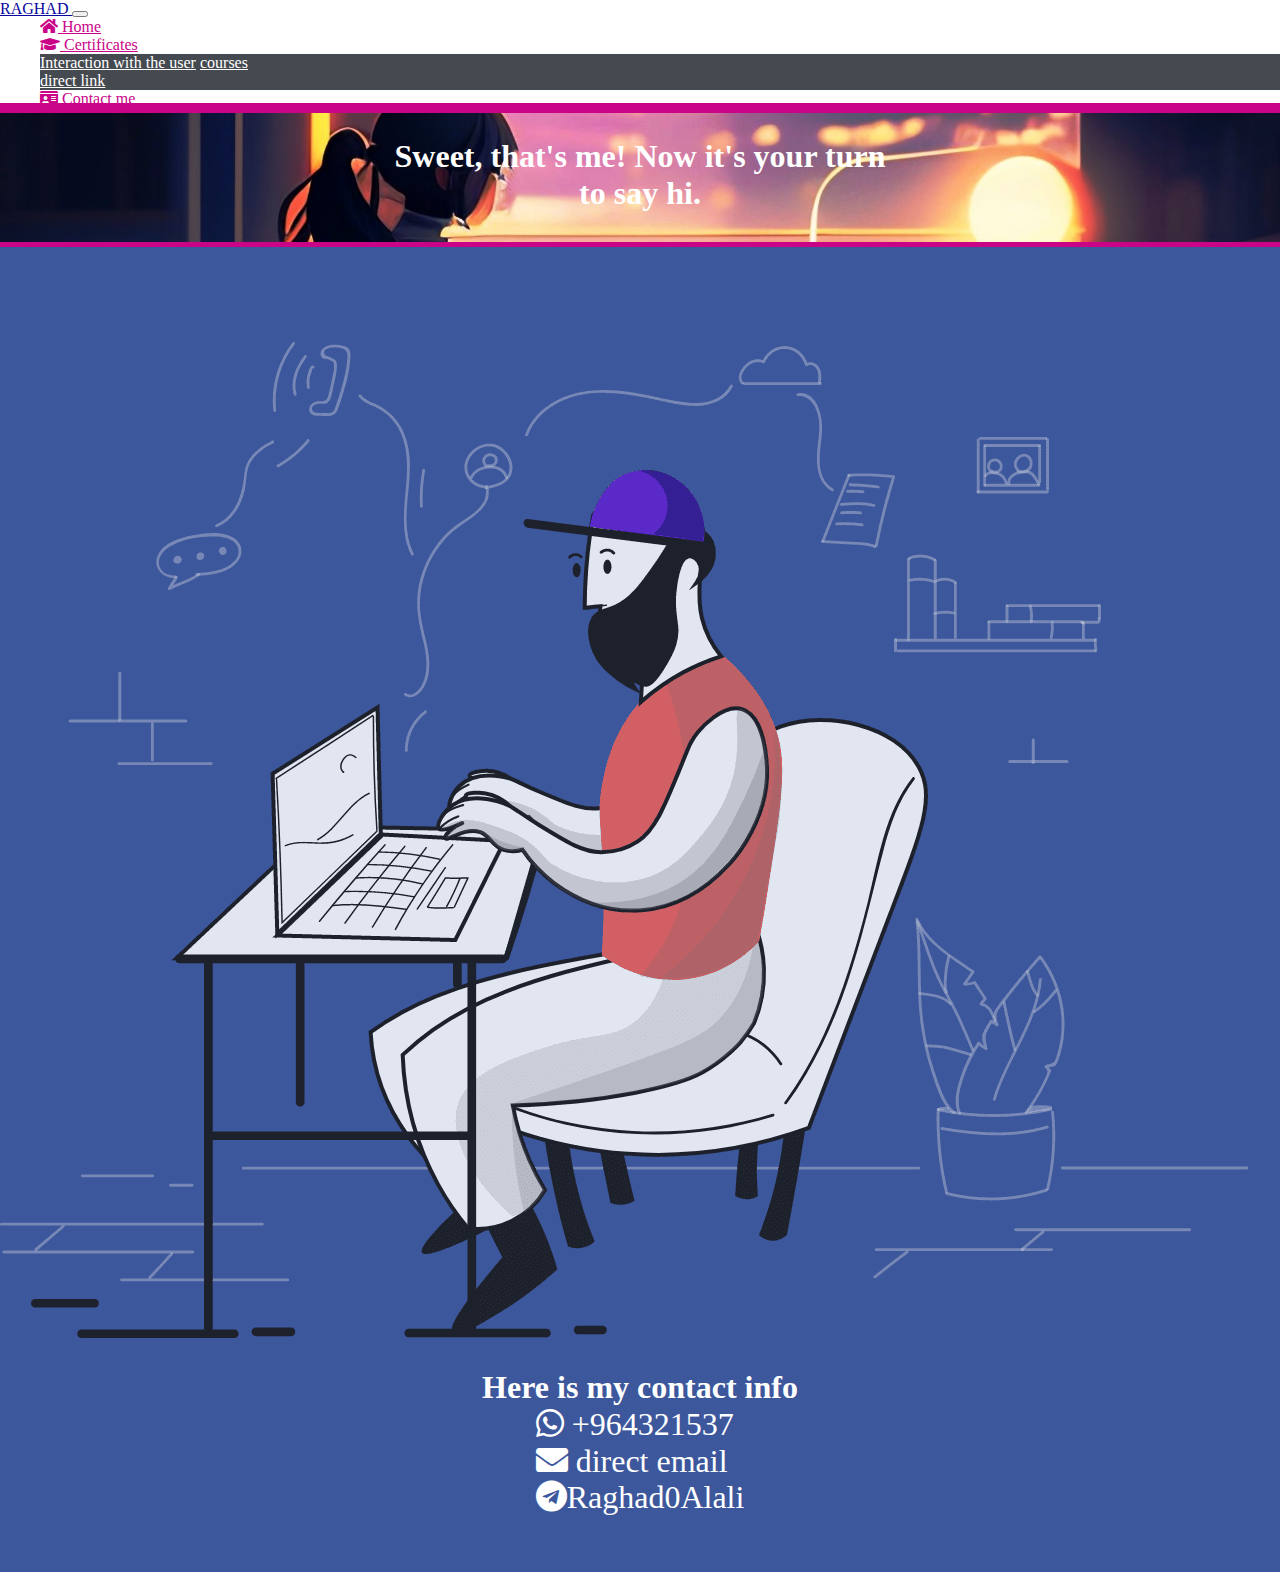
<file: contact.html>
<meta charset="UTF-8">
    <meta http-equiv="X-UA-Compatible" content="IE=edge">
    <meta name="viewport" content="width=device-width, initial-scale=1.0">
    <meta name="description" content="front-end developer based in syria">
    <title>RAGHAD.ALALI</title>
    <link rel="icon" type="image/png" href="images/myicon.png">
    <link rel="stylesheet" href="https://cdn.jsdelivr.net/npm/bootstrap@4.6.1/dist/css/bootstrap.min.css" integrity="sha384-zCbKRCUGaJDkqS1kPbPd7TveP5iyJE0EjAuZQTgFLD2ylzuqKfdKlfG/eSrtxUkn" crossorigin="anonymous">
    <link rel="stylesheet" href="https://cdnjs.cloudflare.com/ajax/libs/font-awesome/5.15.4/css/all.min.css">
    <link rel="stylesheet" href="contact.css">
</head>
<body>
    <nav class="navbar sticky-top navbar-expand-lg navbar-dark bg-dark">
        <div class="container">
            <a class="navbar-brand m-auto" href="#"> RAGHAD </a>
    
            <button class="navbar-toggler" type="button" data-toggle="collapse" data-target="#navbarSupportedContent" aria-controls="navbarSupportedContent" aria-expanded="false" aria-label="Toggle navigation">
                <span class="navbar-toggler-icon"></span>
            </button>
            <div class="collapse navbar-collapse" id="navbarSupportedContent">
            <ul class="navbar-nav ml-auto ">
                <li class="nav-item ">
                    <a class="nav-link" href="index.html"><i class="fas fa-home"></i> Home<span class="sr-only">(current)</span></a>
                </li>
                <li class="nav-item dropdown">
                    <a class="nav-link dropdown-toggle" href="#" id="navbarDropdown" role="button" data-toggle="dropdown" aria-expanded="false">
                        <i class="fas fa-graduation-cap"></i> Certificates
                    </a>
                    <div class="dropdown-menu" aria-labelledby="navbarDropdown">
                    <a class="dropdown-item" href="certifcate.html#courses">Interaction with the user</a>
                    <a class="dropdown-item" href="certifcate.html#Specializations">courses</a>
                    <div class="dropdown-divider"></div>
                    <a class="dropdown-item" href="certifcate.html">direct link</a>
                    </div>
                </li>
                <li class="nav-item active">
                    <a class="nav-link" href="contact.html"><i class="fas fa-id-card"></i> Contact me</a>
                </li>
            </ul>
            </div>
        </div>
    </nav>
    <div class="jumbotron">
        <div class="container-fluid ">
            <div class="row">
                <div class="col-md-6 col-12 offset-md-3">
                    <h1 class=" intro text-center">Sweet, that's me! Now it's your turn to say hi.
                    </h1>
                </div>
            </div>
        </div>
    </div>
    <div class="container om">
        <div class="row">
            <div class="col-12 col-lg-6 order-lg-last">
                <img class="img-fluid" src="my-images/heroMan.png" alt="hero man">
            </div>
            <div class="col-12 col-lg-6 order-lg-first flex">
                <h1 class="text-center"> Here is my contact info </h1>
                    <div>
                        <a target="_blank" rel="noopener" href="https://wa.me/+963964321537"><i class="fab fa-whatsapp"></i> +964321537</a>
                        <a target="_blank" rel="noopener" href="https://www.raghadalali1369@gmail.com"><i class="fas fa-envelope"></i> direct email</a>
                        <a target="_blank" rel="noopener" href="https://t.me/@Raghad0Alali"><i class="fab fa-telegram">Raghad0Alali </i></a>
                    </div>
            </div>
        </div>
    </div>


    <script src="https://cdn.jsdelivr.net/npm/jquery@3.5.1/dist/jquery.slim.min.js" integrity="sha384-DfXdz2htPH0lsSSs5nCTpuj/zy4C+OGpamoFVy38MVBnE+IbbVYUew+OrCXaRkfj" crossorigin="anonymous"></script>
    <script src="https://cdn.jsdelivr.net/npm/bootstrap@4.6.1/dist/js/bootstrap.bundle.min.js" integrity="sha384-fQybjgWLrvvRgtW6bFlB7jaZrFsaBXjsOMm/tB9LTS58ONXgqbR9W8oWht/amnpF" crossorigin="anonymous"></script>

</body></html>
</file>
<file: contact.css>
* {
    color: white;
    box-sizing: border-box;
    margin: 0;
    scroll-behavior: smooth;
  }
  i {
    color: inherit;
  }
  .bg-dark {
    background-color:  white !important;
    outline: 5px solid rgb(201, 4, 135);
  }
  body {
    background-color: rgb(61, 87, 156);
  }
  
  .dropdown-item:focus,
  .dropdown-item:hover {
    text-decoration: none;
    color: black;
    background-color: rgb(201, 4, 135);
    transition-duration: 0.5s;
    padding-left: 30px;
  }
  .navbar-dark .navbar-nav .nav-link {
    color: rgb(201, 4, 135);
  }
  .dropdown-item {
    color: white;
  }
  .dropdown-menu {
    background-color: #343a40ea;
  }
  .navbar-dark .navbar-nav .nav-link:focus,
  .navbar-dark .navbar-nav .nav-link:hover {
    color: rgb(7, 7, 160);
  }
  .navbar-dark .navbar-brand {
    color:  rgb(201, 4, 135);
    cursor: default;
  }
  .navbar-dark .navbar-brand:focus,
  .navbar-dark .navbar-brand:hover {
    color: rgb(7, 7, 160);
  }
  .navbar-dark .navbar-nav .active > .nav-link,
  .navbar-dark .navbar-nav .nav-link.active,
  .navbar-dark .navbar-nav .nav-link.show,
  .navbar-dark .navbar-nav .show > .nav-link {
    color: rgb(201, 4, 135);
    cursor: default;
  }
  .intro {
    font-size: 250%;
    color: rgb(255, 255, 255);
    font-family: "Ink Free";
    padding: 30px 30%;
  }
  .jumbotron {
    background-image: url(my-images/webgirl.jpg);
    background-size: cover;
    width: 100%;
    margin-bottom: 100px;
    outline: 5px solid rgb(201, 4, 135);
  }
  .os {
    margin-top: 80px;
    margin-bottom: 40px;
    color: rgb(255, 255, 255);
    font-size: 150%;
  }
  .cr {
    display: flex;
    justify-items: center;
    align-items: center;
    flex-direction: column;
    margin-bottom: 50px;
  }
  .text-center {
    font-size: 200%;
    text-align: center;
  }
  .flex {
    display: flex;
    flex-direction: column;
    justify-content: space-evenly;
    align-items: center;
    margin-top: 30px;
  }
  .flex a {
    text-decoration: none;
    color: white;
    transition-duration: 0.5s;
    display: block;
    font-size: 200%;
  }
  .flex a:hover {
    text-decoration: none;
    color: yellowgreen;
  }
  .om {
    margin-bottom: 60px;
  }
</file>
